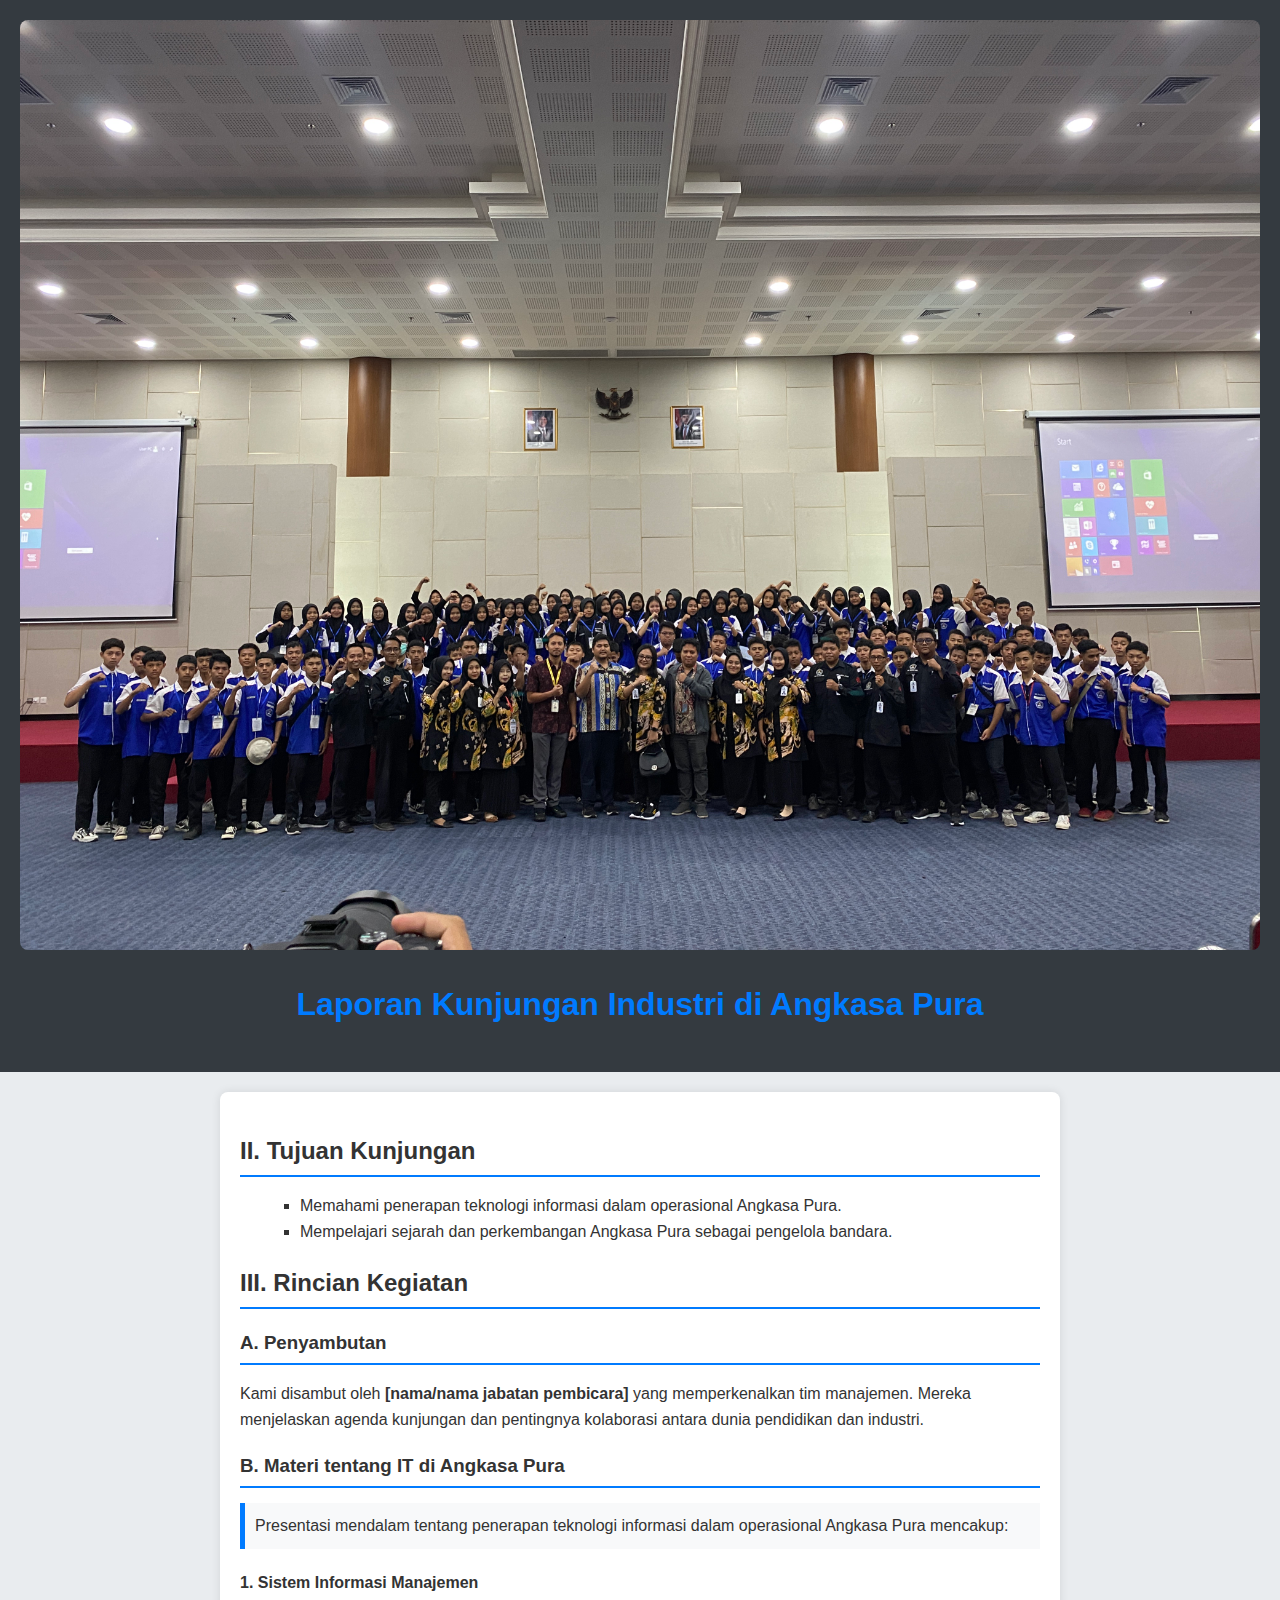
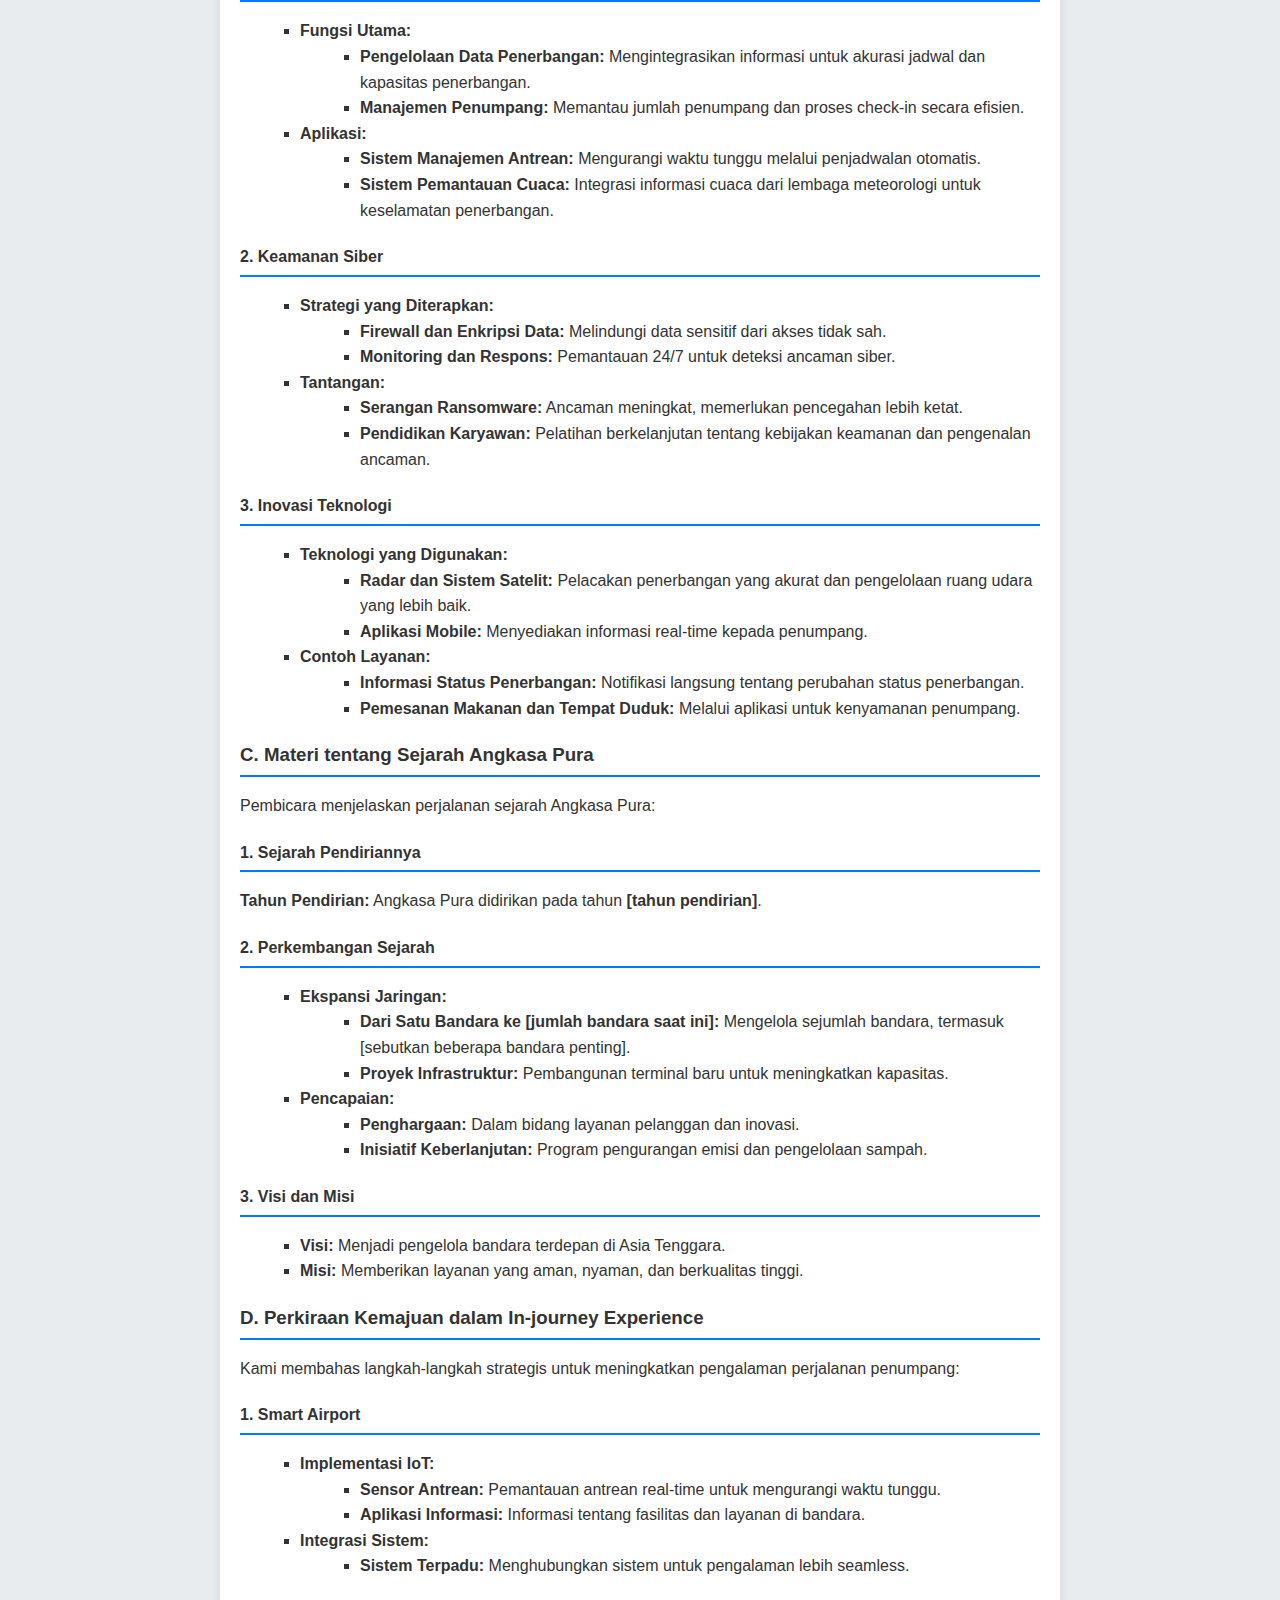
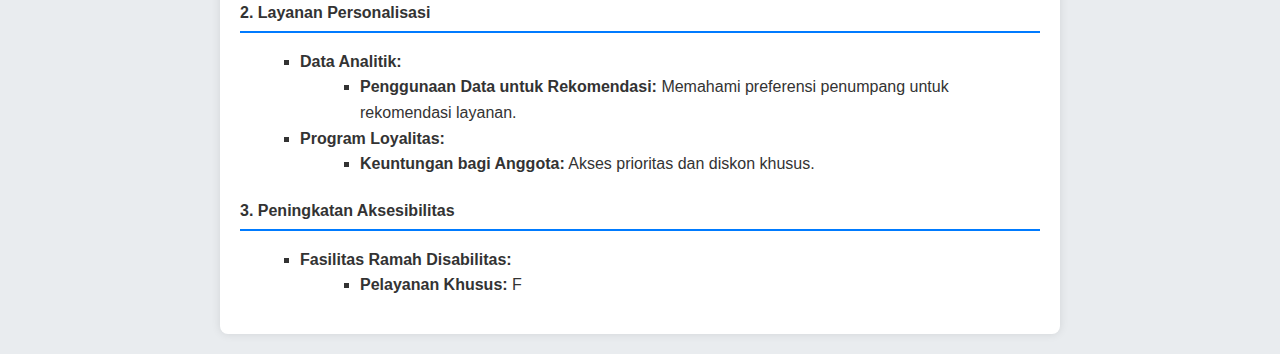
<file: AngkasaPura.html>
<!DOCTYPE html>
<html lang="id">
<head>
    <meta charset="UTF-8">
    <meta name="viewport" content="width=device-width, initial-scale=1.0">
    <title>Laporan Kunjungan Industri di Angkasa Pura</title>
    <style>
        body {
            font-family: 'Arial', sans-serif;
            line-height: 1.6;
            margin: 0;
            padding: 0;
            background-color: #e9ecef;
            color: #333;
        }
        header, footer {
            background-color: #343a40;
            color: #fff;
            text-align: center;
            padding: 20px;
        }
        img.header, img.footer {
            width: 100%;
            height: auto;
            border-radius: 8px;
            transition: transform 0.5s ease;
        }
        img.header:hover, img.footer:hover {
            transform: scale(1.05);
        }
        .container {
            padding: 20px;
            margin: 20px auto;
            background: #fff;
            border-radius: 8px;
            box-shadow: 0 0 10px rgba(0, 0, 0, 0.1);
            max-width: 800px;
        }
        h1 {
            text-align: center;
            color: #007bff;
        }
        h2, h3, h4 {
            border-bottom: 2px solid #007bff;
            padding-bottom: 5px;
            margin-bottom: 15px;
        }
        ul {
            list-style-type: square;
            margin-left: 20px;
        }
        .highlight {
            background-color: #f8f9fa;
            padding: 10px;
            border-left: 5px solid #007bff;
            margin: 10px 0;
        }
        footer p {
            margin: 0;
        }
         .breadcrumb a {
            color: #000;
            text-decoration: none;
        }
        .breadcrumb a:hover {
            text-decoration: underline;
        }
        .breadcrumb span {
            margin: 0 5px;
        }
    </style>
</head>
<body>

<header>
    <img src="IMG_8622.JPG" alt="Header Image" class="header">
    <h1>Laporan Kunjungan Industri di Angkasa Pura</h1>
</header>

<div class="container">

    <h2>II. Tujuan Kunjungan</h2>
    <ul>
        <li>Memahami penerapan teknologi informasi dalam operasional Angkasa Pura.</li>
        <li>Mempelajari sejarah dan perkembangan Angkasa Pura sebagai pengelola bandara.</li>
    </ul>

    <h2>III. Rincian Kegiatan</h2>

    <h3>A. Penyambutan</h3>
    <p>Kami disambut oleh <strong>[nama/nama jabatan pembicara]</strong> yang memperkenalkan tim manajemen. Mereka menjelaskan agenda kunjungan dan pentingnya kolaborasi antara dunia pendidikan dan industri.</p>

    <h3>B. Materi tentang IT di Angkasa Pura</h3>
    <p class="highlight">Presentasi mendalam tentang penerapan teknologi informasi dalam operasional Angkasa Pura mencakup:</p>

    <h4>1. Sistem Informasi Manajemen</h4>
    <ul>
        <li><strong>Fungsi Utama:</strong>
            <ul>
                <li><strong>Pengelolaan Data Penerbangan:</strong> Mengintegrasikan informasi untuk akurasi jadwal dan kapasitas penerbangan.</li>
                <li><strong>Manajemen Penumpang:</strong> Memantau jumlah penumpang dan proses check-in secara efisien.</li>
            </ul>
        </li>
        <li><strong>Aplikasi:</strong>
            <ul>
                <li><strong>Sistem Manajemen Antrean:</strong> Mengurangi waktu tunggu melalui penjadwalan otomatis.</li>
                <li><strong>Sistem Pemantauan Cuaca:</strong> Integrasi informasi cuaca dari lembaga meteorologi untuk keselamatan penerbangan.</li>
            </ul>
        </li>
    </ul>

    <h4>2. Keamanan Siber</h4>
    <ul>
        <li><strong>Strategi yang Diterapkan:</strong>
            <ul>
                <li><strong>Firewall dan Enkripsi Data:</strong> Melindungi data sensitif dari akses tidak sah.</li>
                <li><strong>Monitoring dan Respons:</strong> Pemantauan 24/7 untuk deteksi ancaman siber.</li>
            </ul>
        </li>
        <li><strong>Tantangan:</strong>
            <ul>
                <li><strong>Serangan Ransomware:</strong> Ancaman meningkat, memerlukan pencegahan lebih ketat.</li>
                <li><strong>Pendidikan Karyawan:</strong> Pelatihan berkelanjutan tentang kebijakan keamanan dan pengenalan ancaman.</li>
            </ul>
        </li>
    </ul>

    <h4>3. Inovasi Teknologi</h4>
    <ul>
        <li><strong>Teknologi yang Digunakan:</strong>
            <ul>
                <li><strong>Radar dan Sistem Satelit:</strong> Pelacakan penerbangan yang akurat dan pengelolaan ruang udara yang lebih baik.</li>
                <li><strong>Aplikasi Mobile:</strong> Menyediakan informasi real-time kepada penumpang.</li>
            </ul>
        </li>
        <li><strong>Contoh Layanan:</strong>
            <ul>
                <li><strong>Informasi Status Penerbangan:</strong> Notifikasi langsung tentang perubahan status penerbangan.</li>
                <li><strong>Pemesanan Makanan dan Tempat Duduk:</strong> Melalui aplikasi untuk kenyamanan penumpang.</li>
            </ul>
        </li>
    </ul>

    <h3>C. Materi tentang Sejarah Angkasa Pura</h3>
    <p>Pembicara menjelaskan perjalanan sejarah Angkasa Pura:</p>

    <h4>1. Sejarah Pendiriannya</h4>
    <p><strong>Tahun Pendirian:</strong> Angkasa Pura didirikan pada tahun <strong>[tahun pendirian]</strong>.</p>

    <h4>2. Perkembangan Sejarah</h4>
    <ul>
        <li><strong>Ekspansi Jaringan:</strong>
            <ul>
                <li><strong>Dari Satu Bandara ke [jumlah bandara saat ini]:</strong> Mengelola sejumlah bandara, termasuk [sebutkan beberapa bandara penting].</li>
                <li><strong>Proyek Infrastruktur:</strong> Pembangunan terminal baru untuk meningkatkan kapasitas.</li>
            </ul>
        </li>
        <li><strong>Pencapaian:</strong>
            <ul>
                <li><strong>Penghargaan:</strong> Dalam bidang layanan pelanggan dan inovasi.</li>
                <li><strong>Inisiatif Keberlanjutan:</strong> Program pengurangan emisi dan pengelolaan sampah.</li>
            </ul>
        </li>
    </ul>

    <h4>3. Visi dan Misi</h4>
    <ul>
        <li><strong>Visi:</strong> Menjadi pengelola bandara terdepan di Asia Tenggara.</li>
        <li><strong>Misi:</strong> Memberikan layanan yang aman, nyaman, dan berkualitas tinggi.</li>
    </ul>

    <h3>D. Perkiraan Kemajuan dalam In-journey Experience</h3>
    <p>Kami membahas langkah-langkah strategis untuk meningkatkan pengalaman perjalanan penumpang:</p>

    <h4>1. Smart Airport</h4>
    <ul>
        <li><strong>Implementasi IoT:</strong>
            <ul>
                <li><strong>Sensor Antrean:</strong> Pemantauan antrean real-time untuk mengurangi waktu tunggu.</li>
                <li><strong>Aplikasi Informasi:</strong> Informasi tentang fasilitas dan layanan di bandara.</li>
            </ul>
        </li>
        <li><strong>Integrasi Sistem:</strong>
            <ul>
                <li><strong>Sistem Terpadu:</strong> Menghubungkan sistem untuk pengalaman lebih seamless.</li>
            </ul>
        </li>
    </ul>

    <h4>2. Layanan Personalisasi</h4>
    <ul>
        <li><strong>Data Analitik:</strong>
            <ul>
                <li><strong>Penggunaan Data untuk Rekomendasi:</strong> Memahami preferensi penumpang untuk rekomendasi layanan.</li>
            </ul>
        </li>
        <li><strong>Program Loyalitas:</strong>
            <ul>
                <li><strong>Keuntungan bagi Anggota:</strong> Akses prioritas dan diskon khusus.</li>
            </ul>
        </li>
    </ul>

    <h4>3. Peningkatan Aksesibilitas</h4>
    <ul>
        <li><strong>Fasilitas Ramah Disabilitas:</strong>
            <ul>
                <li><strong>Pelayanan Khusus:</strong> F
</file>
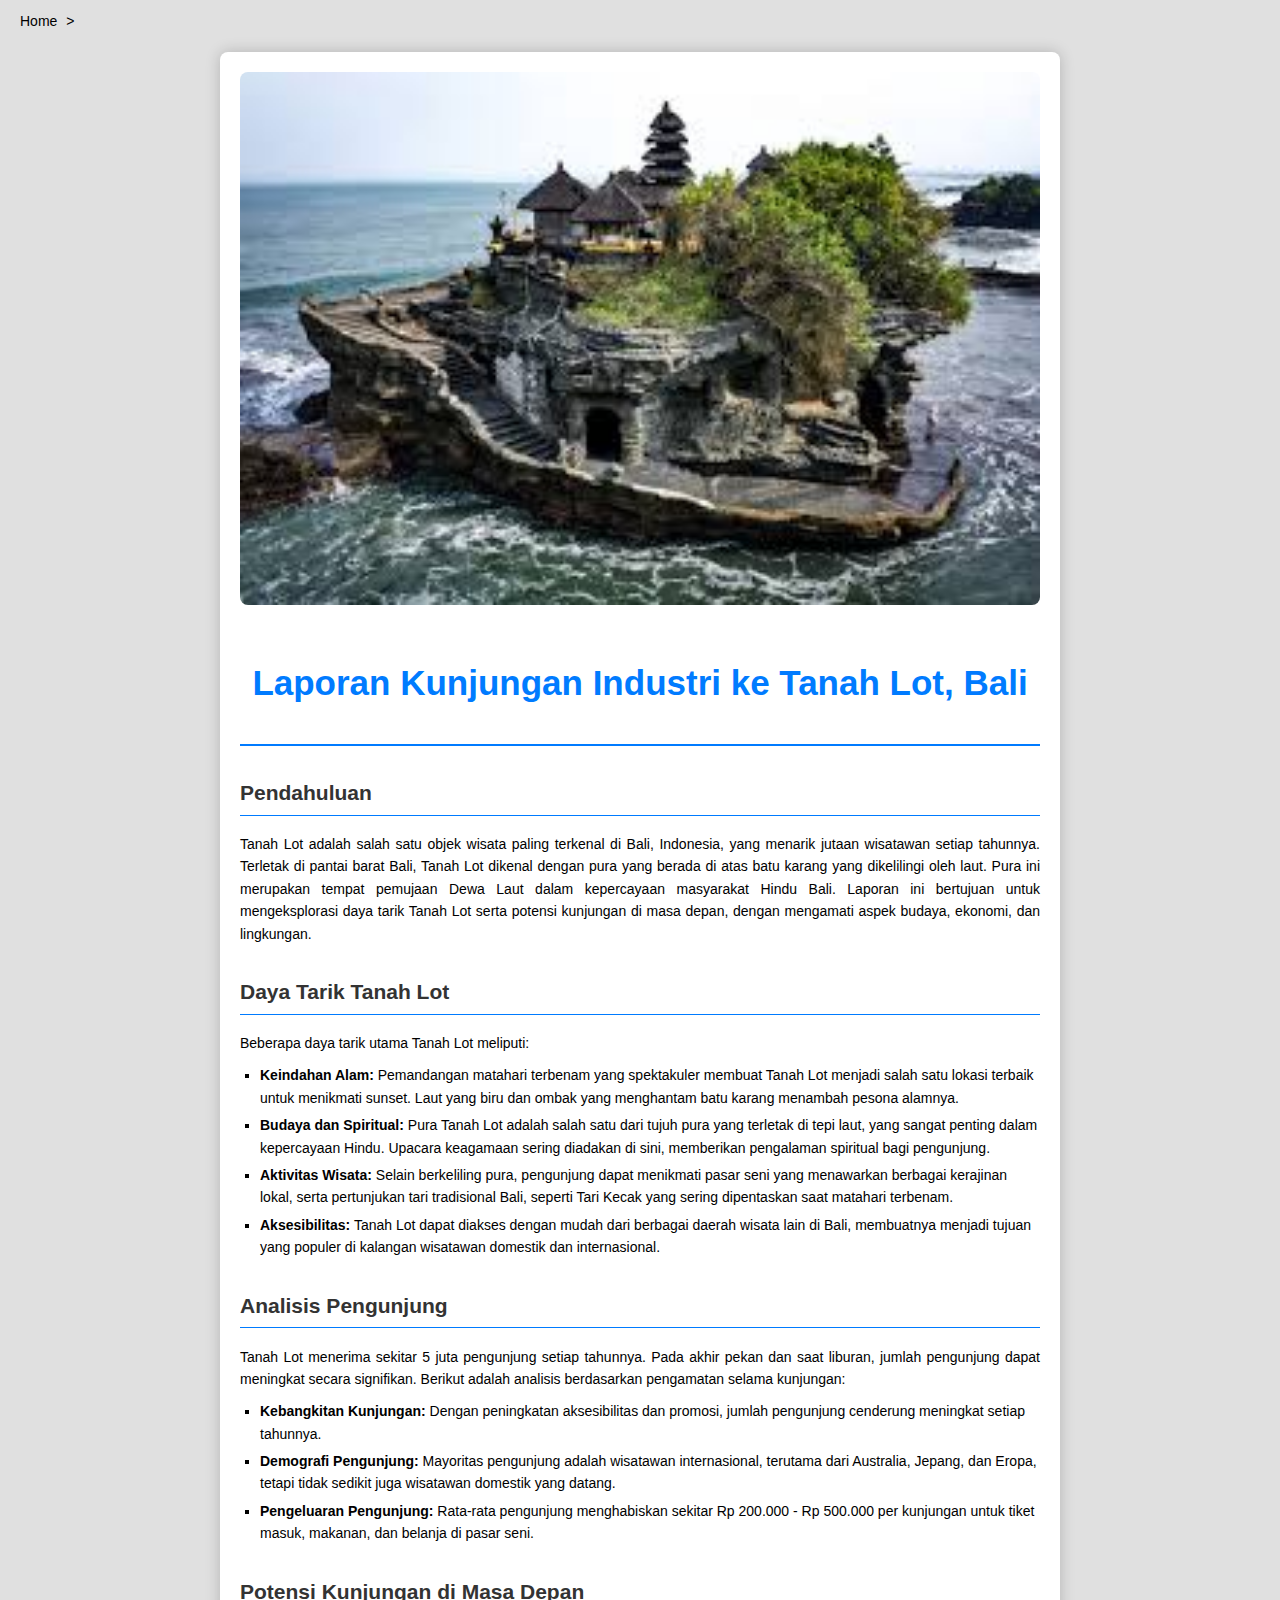
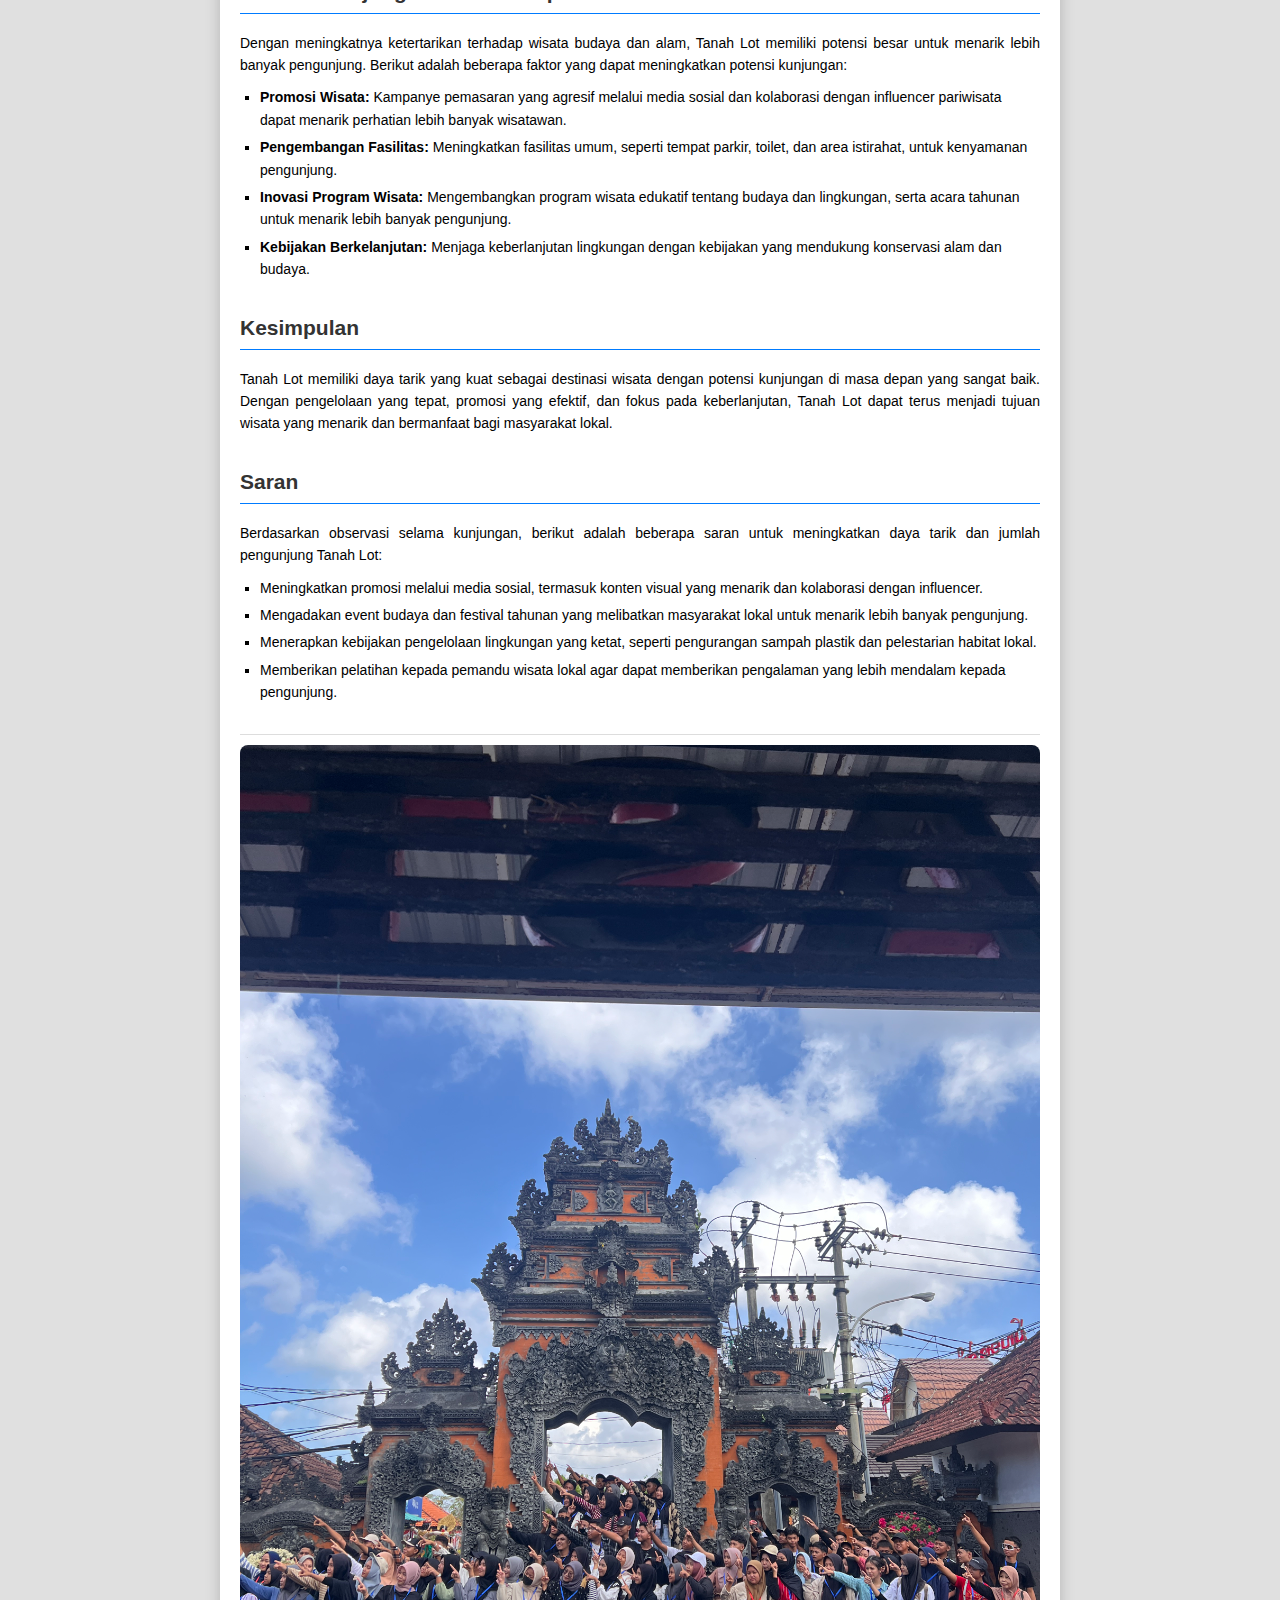
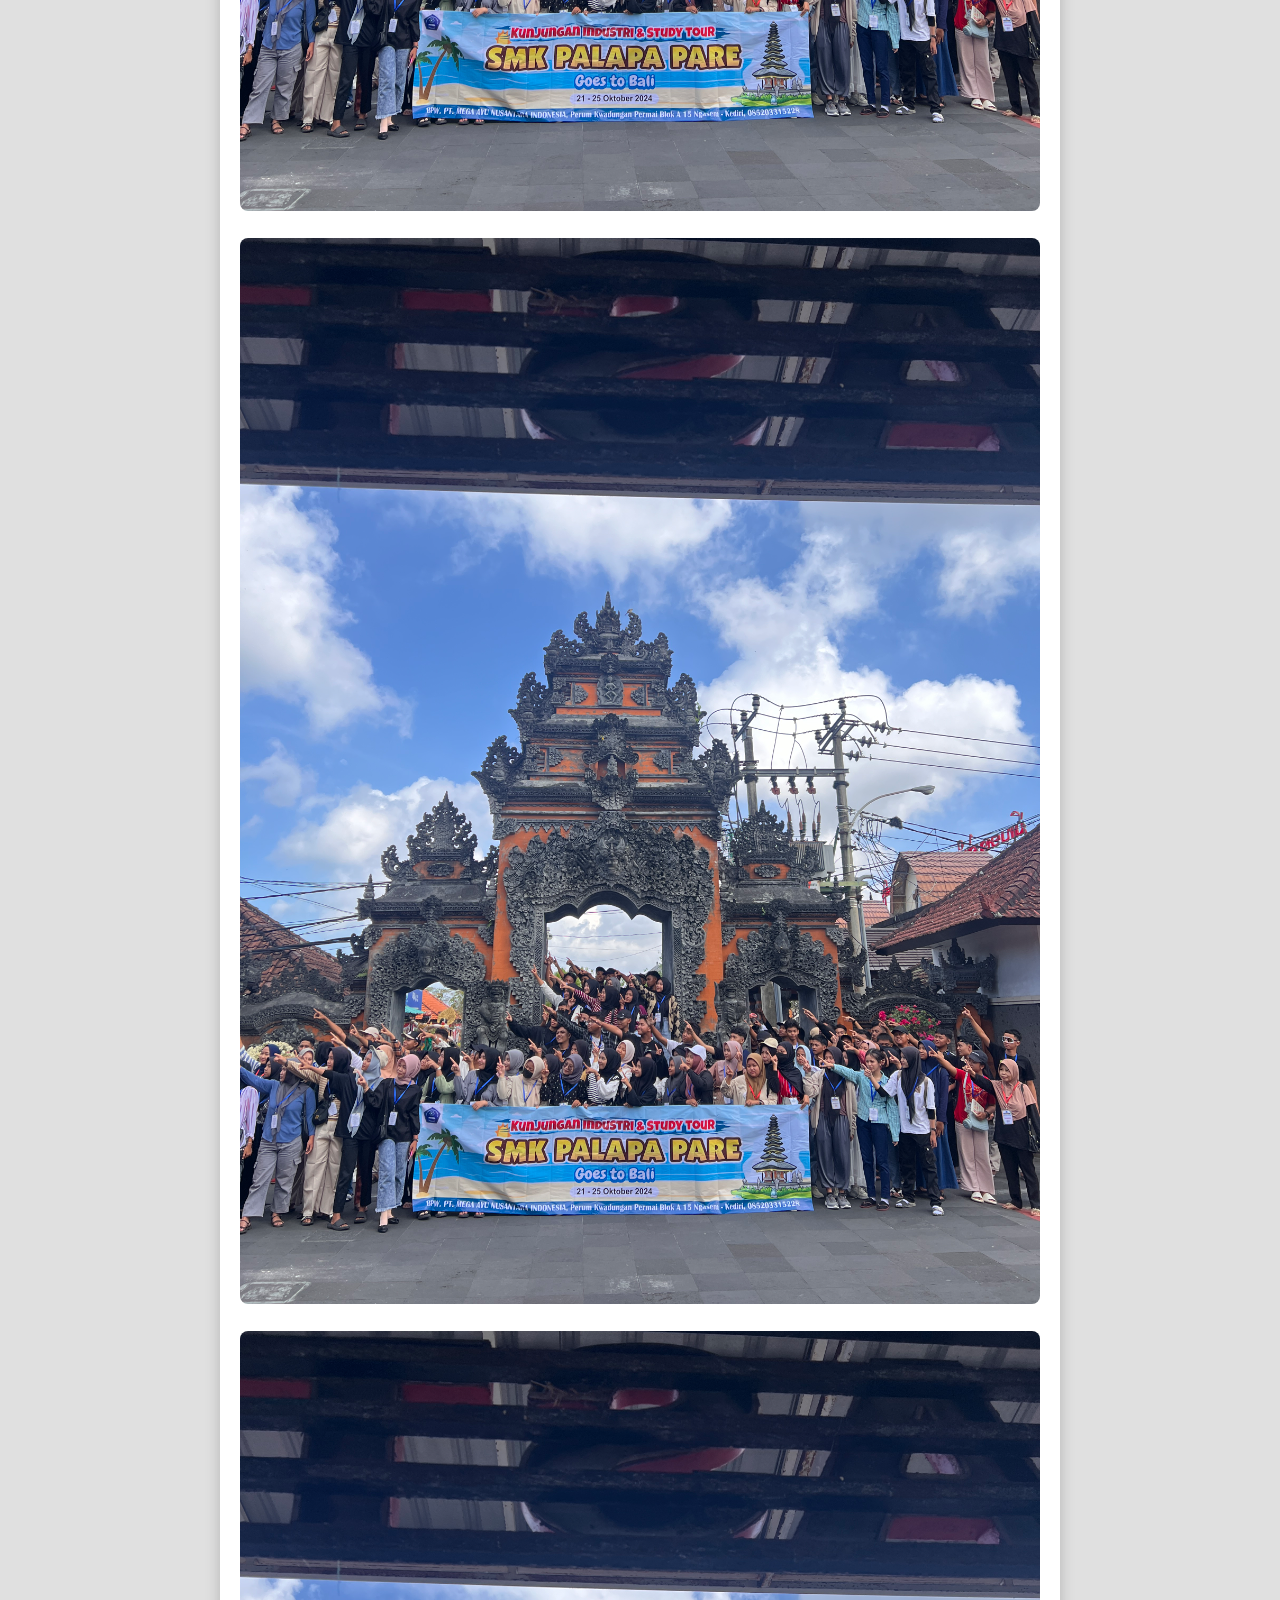
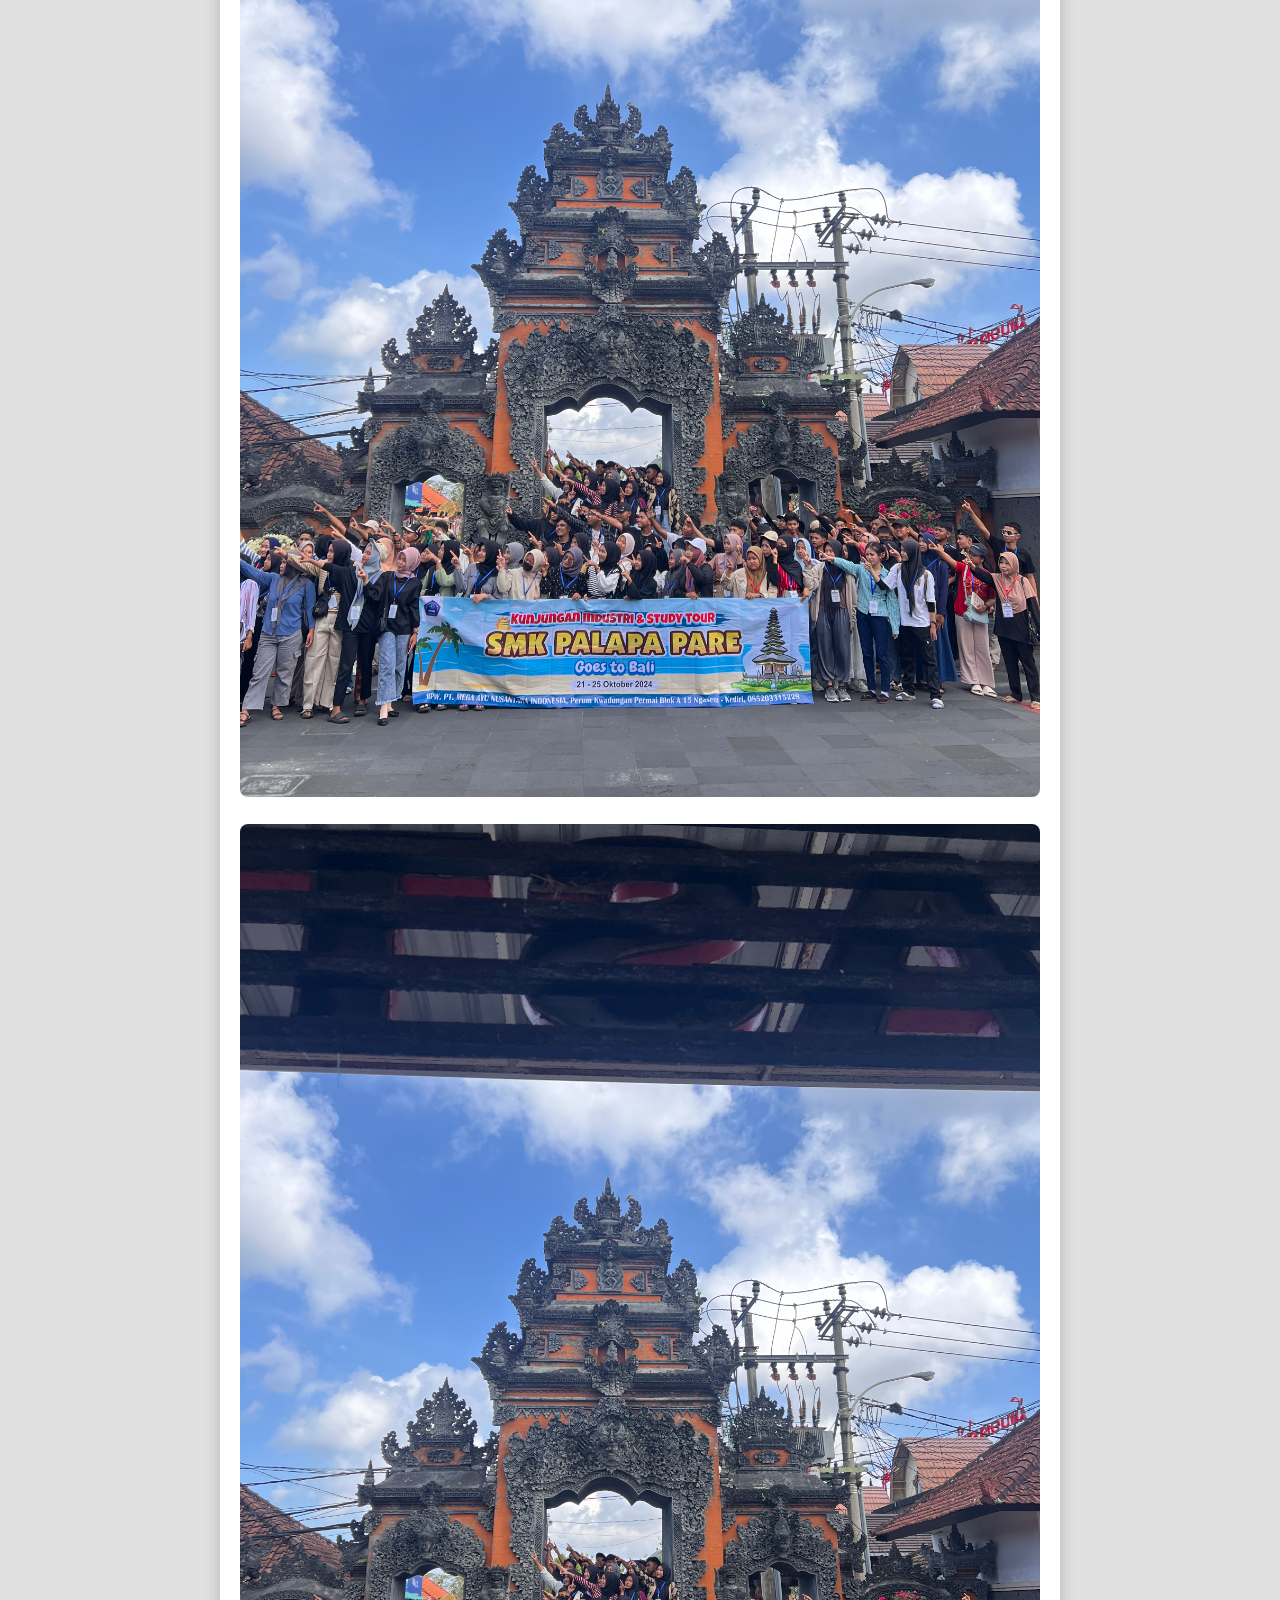
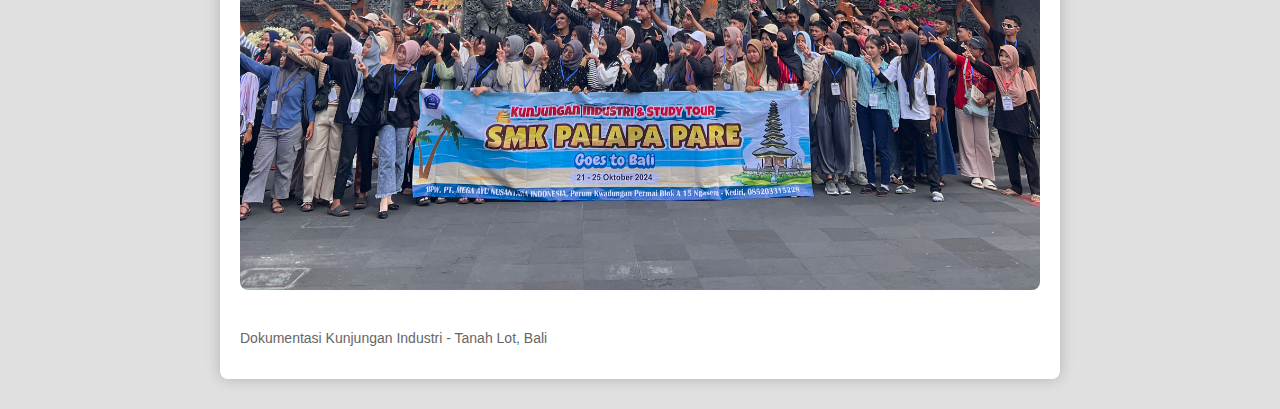
<file: TanahLot.html>
<!DOCTYPE html>
<html lang="id">
<head>
    <meta charset="UTF-8">
    <meta name="viewport" content="width=device-width, initial-scale=1.0">
    <title>Laporan Kunjungan Industri - Tanah Lot Bali</title>
    <style>
        body {
            font-family: 'Arial', sans-serif;
            line-height: 1.6;
            margin: 0;
            padding: 0;
            background-color: #eaeaea;
        }

        .container {
            max-width: 800px;
            margin: 20px auto;
            padding: 20px;
            background: white;
            border-radius: 8px;
            box-shadow: 0 0 15px rgba(0, 0, 0, 0.2);
        }

        header {
            text-align: center;
            margin-bottom: 20px;
            border-bottom: 2px solid #007bff;
            padding-bottom: 10px;
        }

        h1 {
            color: #007bff;
            font-size: 2.5em;
        }

        h2 {
            color: #333;
            border-bottom: 1px solid #007bff;
            padding-bottom: 5px;
            margin-top: 30px;
        }

        p {
            margin: 10px 0;
            text-align: justify;
        }

        ul {
            margin: 10px 0;
            padding-left: 20px;
            list-style-type: square;
        }

        li {
            margin: 5px 0;
        }

        .header-image, .footer-image {
            width: 100%;
            height: auto;
            border-radius: 8px;
            margin-bottom: 20px;
            transition: transform 0.3s; /* Efek transisi */
        }

        .header-image:hover, .footer-image:hover {
            transform: scale(1.05); /* Efek zoom */
        }

        footer {
            text-align: center;
            margin-top: 30px;
            border-top: 1px solid #ddd;
            padding-top: 10px;
            color: #666;
        }

        .button {
            display: inline-block;
            padding: 10px 20px;
            font-size: 1em;
            color: white;
            background-color: #007bff;
            text-decoration: none;
            border-radius: 5px;
            transition: background-color 0.3s;
        }

        .button:hover {
            background-color: #0056b3;
        }
        .breadcrumb {
            background-color: #e0e0e0;
            padding: 10px 20px;
            font-size: 14px;
        }
        .breadcrumb a {
            color: #000;
            text-decoration: none;
        }
        .breadcrumb a:hover {
            text-decoration: underline;
        }
        .breadcrumb span {
            margin: 0 5px;
        }
    </style>
</head>
<body>
    <div class="breadcrumb">
        <a href="index.html">Home</a> <span>></span>
    <div class="container">
        <header>
            <img src="tanahlot.jpeg" alt="Tanah Lot" class="header-image">
            <h1>Laporan Kunjungan Industri ke Tanah Lot, Bali</h1>
            
        </header>
        <section>
            <h2>Pendahuluan</h2>
            <p>
                Tanah Lot adalah salah satu objek wisata paling terkenal di Bali, Indonesia, yang menarik jutaan wisatawan setiap tahunnya. Terletak di pantai barat Bali, Tanah Lot dikenal dengan pura yang berada di atas batu karang yang dikelilingi oleh laut. Pura ini merupakan tempat pemujaan Dewa Laut dalam kepercayaan masyarakat Hindu Bali. Laporan ini bertujuan untuk mengeksplorasi daya tarik Tanah Lot serta potensi kunjungan di masa depan, dengan mengamati aspek budaya, ekonomi, dan lingkungan.
            </p>
        </section>
        <section>
            <h2>Daya Tarik Tanah Lot</h2>
            <p>Beberapa daya tarik utama Tanah Lot meliputi:</p>
            <ul>
                <li><strong>Keindahan Alam:</strong> Pemandangan matahari terbenam yang spektakuler membuat Tanah Lot menjadi salah satu lokasi terbaik untuk menikmati sunset. Laut yang biru dan ombak yang menghantam batu karang menambah pesona alamnya.</li>
                <li><strong>Budaya dan Spiritual:</strong> Pura Tanah Lot adalah salah satu dari tujuh pura yang terletak di tepi laut, yang sangat penting dalam kepercayaan Hindu. Upacara keagamaan sering diadakan di sini, memberikan pengalaman spiritual bagi pengunjung.</li>
                <li><strong>Aktivitas Wisata:</strong> Selain berkeliling pura, pengunjung dapat menikmati pasar seni yang menawarkan berbagai kerajinan lokal, serta pertunjukan tari tradisional Bali, seperti Tari Kecak yang sering dipentaskan saat matahari terbenam.</li>
                <li><strong>Aksesibilitas:</strong> Tanah Lot dapat diakses dengan mudah dari berbagai daerah wisata lain di Bali, membuatnya menjadi tujuan yang populer di kalangan wisatawan domestik dan internasional.</li>
            </ul>
        </section>
        <section>
            <h2>Analisis Pengunjung</h2>
            <p>
                Tanah Lot menerima sekitar 5 juta pengunjung setiap tahunnya. Pada akhir pekan dan saat liburan, jumlah pengunjung dapat meningkat secara signifikan. Berikut adalah analisis berdasarkan pengamatan selama kunjungan:
            </p>
            <ul>
                <li><strong>Kebangkitan Kunjungan:</strong> Dengan peningkatan aksesibilitas dan promosi, jumlah pengunjung cenderung meningkat setiap tahunnya.</li>
                <li><strong>Demografi Pengunjung:</strong> Mayoritas pengunjung adalah wisatawan internasional, terutama dari Australia, Jepang, dan Eropa, tetapi tidak sedikit juga wisatawan domestik yang datang.</li>
                <li><strong>Pengeluaran Pengunjung:</strong> Rata-rata pengunjung menghabiskan sekitar Rp 200.000 - Rp 500.000 per kunjungan untuk tiket masuk, makanan, dan belanja di pasar seni.</li>
            </ul>
        </section>
        <section>
            <h2>Potensi Kunjungan di Masa Depan</h2>
            <p>
                Dengan meningkatnya ketertarikan terhadap wisata budaya dan alam, Tanah Lot memiliki potensi besar untuk menarik lebih banyak pengunjung. Berikut adalah beberapa faktor yang dapat meningkatkan potensi kunjungan:
            </p>
            <ul>
                <li><strong>Promosi Wisata:</strong> Kampanye pemasaran yang agresif melalui media sosial dan kolaborasi dengan influencer pariwisata dapat menarik perhatian lebih banyak wisatawan.</li>
                <li><strong>Pengembangan Fasilitas:</strong> Meningkatkan fasilitas umum, seperti tempat parkir, toilet, dan area istirahat, untuk kenyamanan pengunjung.</li>
                <li><strong>Inovasi Program Wisata:</strong> Mengembangkan program wisata edukatif tentang budaya dan lingkungan, serta acara tahunan untuk menarik lebih banyak pengunjung.</li>
                <li><strong>Kebijakan Berkelanjutan:</strong> Menjaga keberlanjutan lingkungan dengan kebijakan yang mendukung konservasi alam dan budaya.</li>
            </ul>
        </section>
        <section>
            <h2>Kesimpulan</h2>
            <p>
                Tanah Lot memiliki daya tarik yang kuat sebagai destinasi wisata dengan potensi kunjungan di masa depan yang sangat baik. Dengan pengelolaan yang tepat, promosi yang efektif, dan fokus pada keberlanjutan, Tanah Lot dapat terus menjadi tujuan wisata yang menarik dan bermanfaat bagi masyarakat lokal.
            </p>
        </section>
        <section>
            <h2>Saran</h2>
            <p>
                Berdasarkan observasi selama kunjungan, berikut adalah beberapa saran untuk meningkatkan daya tarik dan jumlah pengunjung Tanah Lot:
            </p>
            <ul>
                <li>Meningkatkan promosi melalui media sosial, termasuk konten visual yang menarik dan kolaborasi dengan influencer.</li>
                <li>Mengadakan event budaya dan festival tahunan yang melibatkan masyarakat lokal untuk menarik lebih banyak pengunjung.</li>
                <li>Menerapkan kebijakan pengelolaan lingkungan yang ketat, seperti pengurangan sampah plastik dan pelestarian habitat lokal.</li>
                <li>Memberikan pelatihan kepada pemandu wisata lokal agar dapat memberikan pengalaman yang lebih mendalam kepada pengunjung.</li>
            </ul>
        </section>
        <footer>
            <img src="tanah lot.JPG" alt="Dokumentasi Kunjungan" class="footer-image">
            <img src="tanah lot.JPG" alt="Dokumentasi Kunjungan" class="footer-image">
            <img src="tanah lot.JPG" alt="Dokumentasi Kunjungan" class="footer-image">
            <img src="tanah lot.JPG" alt="Dokumentasi Kunjungan" class="footer-image">
            <p>Dokumentasi Kunjungan Industri - Tanah Lot, Bali</p>
        </footer>
    </div>
</body>
</html>
</file>
